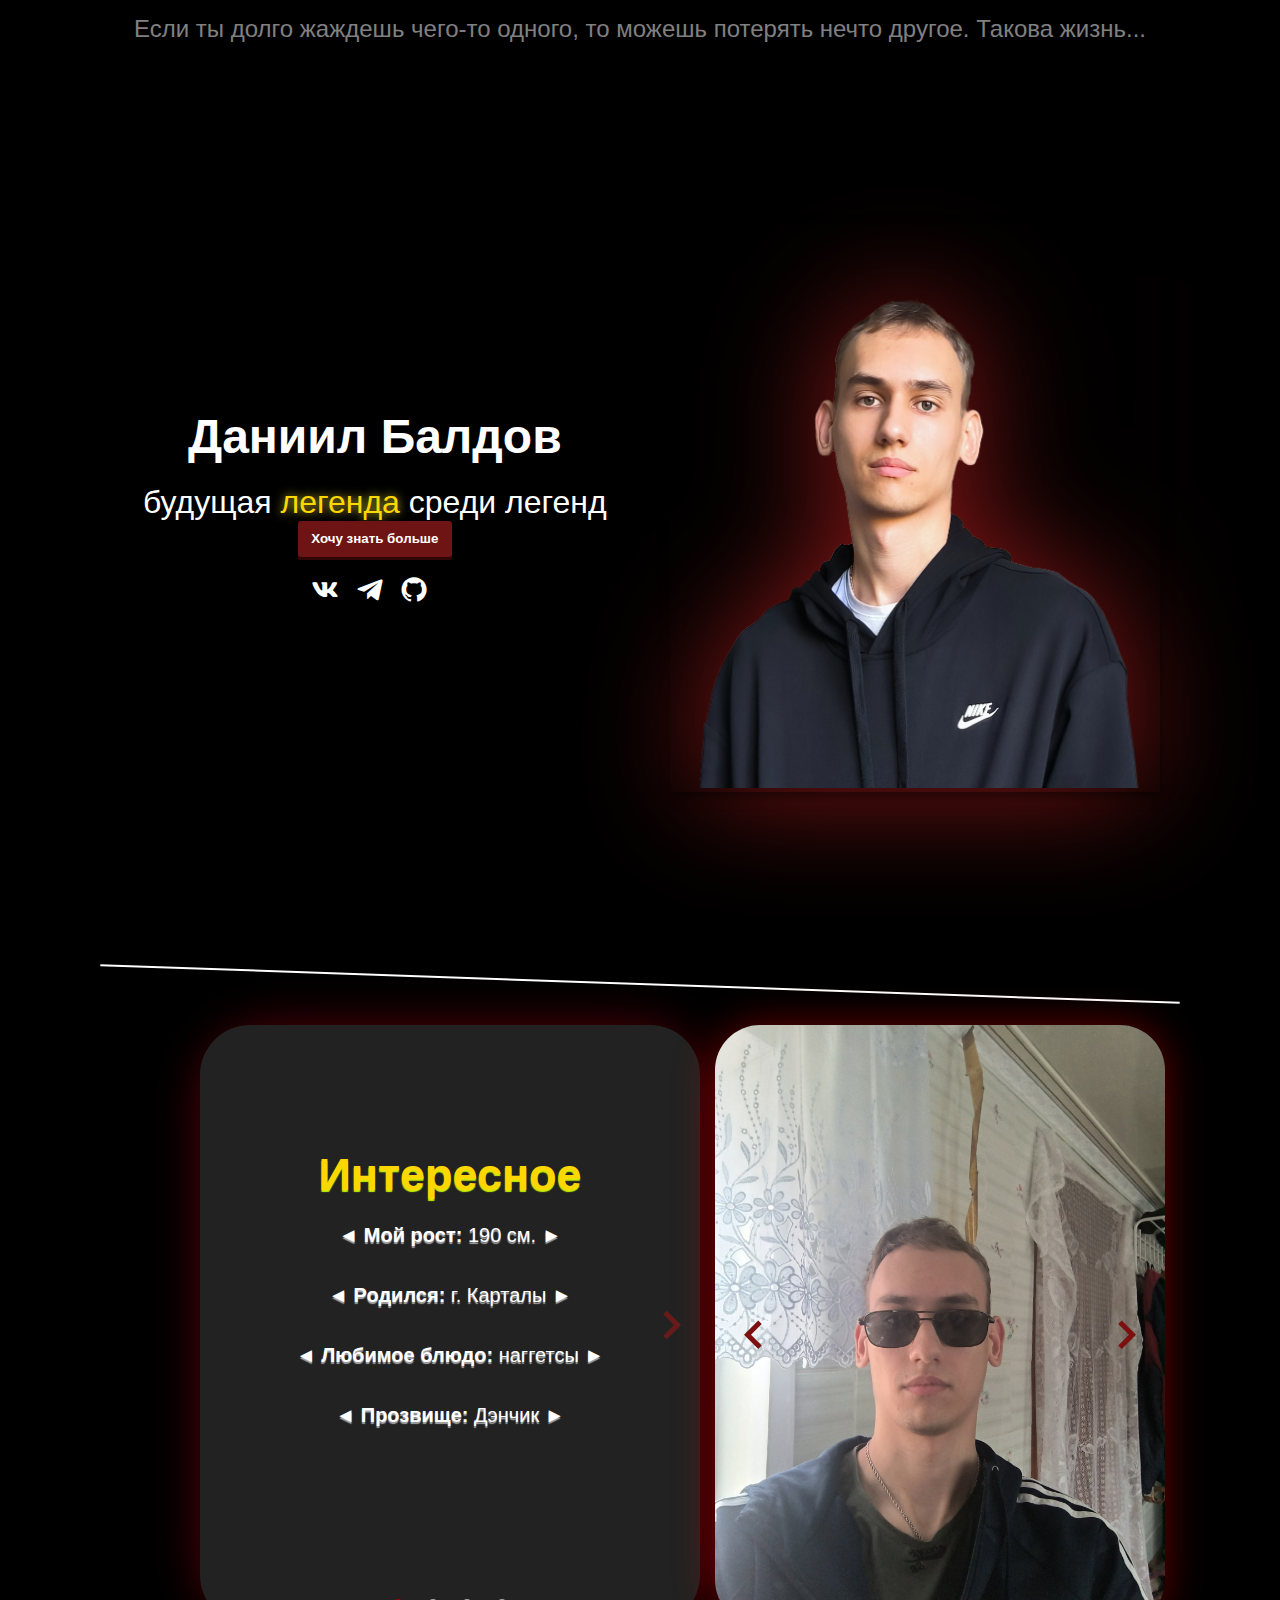
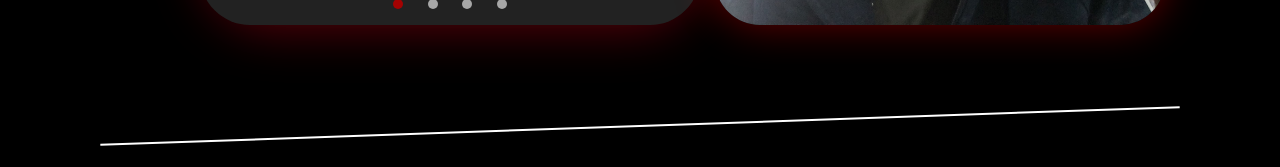
<file: index.html>
<!DOCTYPE html>
<html lang="ru">

<head>
  <meta charset="UTF-8">
  <meta name="viewport" content="width=device-width, initial-scale=1.0">
  <title> ДэнчикБэброу</title>

  <link rel="preconnect" href="https://fonts.gstatic.com">
  <link href="https://fonts.googleapis.com/css2?family=Montserrat:wght@300;400;500;600;700&display=swap"
    rel="stylesheet">

  <link rel="stylesheet" href="https://cdn.jsdelivr.net/npm/boxicons@latest/css/boxicons.min.css">

  <link rel="stylesheet" href="css/styles.css">
  <link rel="stylesheet" href="css/scrolltext.css">
  <link rel="stylesheet" href="css/scrollimg.css">
  <link rel="icon" href="img/ico.ico" type="image/x-icon">

  <script src="script.js"></script>
  
</head>

<body>

    <header class="header">
        <span class="logo">Если ты долго жаждешь чего-то одного, то можешь потерять нечто другое. Такова жизнь...
        </span>
      </header>
    
    <div class="full">
        <div class="leftcolon box">    

           
            <div class="about">
                <div class="ab">

                    <h1 class="priv">Даниил Балдов</h1>
                    <h2 class="name">будущая <span class="highlight">легенда</span> среди легенд</h2>
        
                    <button class="info-button" onclick="toggleInfo()">Хочу знать больше</button>
                    <div class="info-text" id="info">
                        Привет, ты уже узнал, что меня зовут Даниил, давай я расскажу тебе чуточку побольше.
                        <br />
                        Привет, ты уже узнал, что меня зовут Даниил, давай я расскажу тебе чуточку побольше. На данный момент я учусь на 3 курсе 
                        Южно-Уральского государственного университета и пытаюсь познать науку. Попутно погружаюсь в большой мир программирования, с большим интересом, конечно же.
                         Люблю покушать, прямо ОЧЕНЬ люблю покушать, поэтому обучился навыкам кулинарии. Если что, заглядывай, может даже накормлю, если попросишь. 
                        Для меня главной целью жизни является добиться всех поставленных целей и стать <span class="highlight">легендой</span> для моих настоящих и будущих близких людей. Но а пока, 
                        что буду бороться с ленью и идти вперед несмотря ни на что!
                    </div>

                </div>

                <div class="links">
                    <a href="https://vk.com/toru666" class="link"><i class='bx bxl-vk'></i></a>
                    <a href="https://t.me/X_ToRu_X" class="link"><i class='bx bxl-telegram'></i></a>
                    <a href="https://github.com/Toru2003" class="link"><i class='bx bxl-github'></i></a>
                </div>

            </div>

        </div>

        <div class="rightcolon">
            <img src="img/photo1.png" class="photo" alt="Фото 1">
        </div>




    </div>

    <hr class="hr-inclined-left">

    <div class="base">
        <div id="slider">
            <input type="radio" name="slider" id="slide1" checked>
            <input type="radio" name="slider" id="slide2">
            <input type="radio" name="slider" id="slide3">
            <input type="radio" name="slider" id="slide4">
            <div id="slides">
               <div id="overflow">
                  <div class="inner">
                     <div class="slide slide_1">
                        <div class="slide-content">
                           <h2 class="h2style">Интересное</h2>
                           <p class="texts2">◄ <b>Мой рост:</b> 190 см. ► </p>
                           <p class="texts2">◄ <b>Родился:</b> г. Карталы ►</p>
                           <p class="texts2">◄ <b>Любимое блюдо:</b> наггетсы ►</p>
                           <p class="texts2">◄ <b>Прозвище:</b> Дэнчик ►</p>
                        </div>
                     </div>
                     <div class="slide slide_2">
                        <div class="slide-content">
                           <h2 class="h2style">Полученные навыки </h2>
                           <p class="texts2"><b>Кулинария:</b> 10 lvl.</p>
                           <p class="texts2"><b>Харизма:</b> 7 lvl.</p>
                           <p class="texts2"><b>Философия:</b> 7 lvl.</p>
                           <p class="texts2"><b>Юмор:</b>10 lvl. </p>
                           <p class="texts2"><b>Адаптивность:</b> 7 lvl. </p>
                        </div>
                     </div>
                     <div class="slide slide_3">
                        <div class="slide-content">
                           <h2 class="h2style" style="margin:40px">Цитата по жизни</h2>
                           <p class="texts3"> <em>Судьба – это нечто</em>,</p>
                           <p class="texts3"> <em>что мы сами создаем</em>.</p>
                           <p class="texts3" style="text-align: right; margin: 0 60px"><em>Гатс</em></p>
                        </div>
                     </div>
                     <div class="slide slide_4">
                        <div class="slide-content">
                           <h2 class="h2style">Дополнительно</h2>
                           <p class="texts2">Почта: <a href="mailto:daniilbal2003@gmail.com" style="color: gold;">daniilbal2003@gmail.com</a></p>
                           <p class="texts2">номер телефона: <a href="tel:+79080426145" style="color: gold;">+79080426145</a></p>
                           <p class="texts2">Пишите по любому вопросу</p>
                        </div>
                     </div>
                  </div>
               </div>
            </div>
            <div id="controls">
               <label for="slide1"></label>
               <label for="slide2"></label>
               <label for="slide3"></label>
               <label for="slide4"></label>
            </div>
            <div id="bullets">
               <label for="slide1"></label>
               <label for="slide2"></label>
               <label for="slide3"></label>
               <label for="slide4"></label>
            </div>
         </div>

         <div class="slideimg-container">
            <img src="img/img1.jpg" alt="Image 1" class="slideimg">
            <img src="img/img2.jpg" alt="Image 2" class="slideimg">
            <img src="img/img3.jpg" alt="Image 3" class="slideimg">
            <img src="img/img4.jpg" alt="Image 3" class="slideimg">
            <img src="img/img5.jpg" alt="Image 3" class="slideimg">
            <i class='bx bx-chevron-left arrow' id="prevBtn"></i>
            <i class='bx bx-chevron-right arrow' id="nextBtn"></i>
        </div>
    </div>

    <hr class="hr-inclined-right">
 

</body>
</html>
</file>
<file: css/styles.css>
*,
::before,
::after {
  box-sizing: border-box;
}

body {
    background-color: black;
    margin: 0;
    color: white;
    font-family: 'Montserrat', sans-serif;
    margin-right: 100px;
    margin-left: 100px;
}



.highlight {
  color: gold;
  text-shadow:  0 0 10px rgba(255, 235, 59, 0.8);
}

body::-webkit-scrollbar {
    width: 4px;
    height: 15px;
  }
  body::-webkit-scrollbar-track {
    background: rgba(255, 166, 0, 0);        /* цвет дорожки */
  }
  body::-webkit-scrollbar-thumb {
    background-color: rgba(153, 17, 17, 0.623);
    border-radius: 20px;
  }


img {
    width: 100%;
    height: 100%;
  }
  
  h1,
  h2,
  h3 {
    margin: 0;
  }

  .header {
    width: 100%;
    padding: 15px 0;
  
  
    display: flex;
    justify-content: center;
    align-items: center;
  
    font-size: 24px;
    font-weight: 300;
    color: gray;
  }

.full {
    min-height: 100vh;
    display: flex;
    justify-content: center;
    align-items: center;
}

.leftcolon {
    max-width: 900px;
    width: 100%;
    margin: 0 auto;
    padding: 0 15px;
}

.box {
    display: grid;
    grid-template-columns: repeat(auto-fit, minmax( 290px,1fr));
    grid-gap: 20px;
}

.about {
    display: flex;
    flex-direction: column;
    justify-content: center;  
}

.priv {
    font-size: 48px;
    line-height: 1.1;
    margin-bottom: 20px;
}

.name {
    font-size: 32px;
    font-weight: 400;
}

.links {
  display:inline ;
    height: 30px;
    margin-top: 15px;
}

.link {
    margin-right: 10px;
    font-size: 30px;
    color: #ffffff;
}

.link:hover {
    color: #9b2323;
  }

.rightcolon {
    max-width: 500px;
    justify-self: center;
    overflow: hidden;
    animation: ava-animate 5s infinite alternate;
    box-shadow: 2px 5px 10px rgba(0, 0, 0, .5);
    margin: 20px;
    filter: drop-shadow(0 0 60px #881616);
  
}


.info-button {
  font-weight: 700;
  color: rgb(255, 255, 255) ;
  text-decoration: none;
  padding: .8em 1em calc(.8em + 3px);
  border-radius: 3px;
  background: rgb(110, 20, 20);
  box-shadow: 0 -3px rgb(48, 5, 5) inset;
  transition: 0.2s;
  border: none;
    
}

.info-button:hover { background: rgb(143, 11, 11); }
.info-button:active {
  background: rgb(87, 6, 13);
  box-shadow: 0 3px rgb(92, 8, 26) inset;
}

.info-text {
    display: none; 
    margin-top: 20px;
    opacity: 0; 
    animation: fadeIn 1s ease forwards; 
}



.base{
  display: flex;
  justify-content:space-evenly;
  margin-left: 100px;
  margin-bottom: 100px;
}


.hr-inclined-left { 
	margin: 25px 0 40px 0;
	padding: 0;
	height: 0;
	border: none;
	border-top: 2px solid #ffffff;
	transform:rotate(2deg);
}	

.hr-inclined-right { 
	margin: 25px 0 40px 0;
	padding: 0;
	height: 0;
	border: none;
	border-top: 2px solid #ffffff;
	transform:rotate(-2deg);
}


  @keyframes fadeIn {
    from {
        opacity: 0; /* Начало анимации с непрозрачности 0 */
        transform: translateY(-30px); /* Смещение текста вниз */
    }
    to {
        opacity: 1; /* Конечная непрозрачность 1 */
        transform: translateY(0); /* Завершение смещения текста */
    }
}
</file>
<file: css/scrolltext.css>
.slide-content {

    font-size: 30px; 
}

.texts {
   margin: 60px;
}

.texts2 {
   margin: 60px;
   font-size: 20px;
}



.h2style {
   color: gold;
   text-shadow: 0px 2px 1px rgb(204, 240, 1);
}


#slider {
    width: 500px;
    max-width: 100%;
    box-shadow: 3px 3px 50px rgba(233, 5, 24, 0.397);
    border-radius: 70px; 
 }
 #slider input[type=radio] {
    display: none;
 }
 #slider label {
    cursor:pointer;
    text-decoration: none;
 }

 #overflow {
    width: 100%;
    overflow: hidden;
 }
 #slide1:checked ~ #slides .inner {
    margin-left: 0;
 }
 #slide2:checked ~ #slides .inner {
    margin-left: -100%;
 }
 #slide3:checked ~ #slides .inner {
    margin-left: -200%;
 }
 #slide4:checked ~ #slides .inner {
    margin-left: -300%;
 }
 #slides .inner {
    transition: margin-left 800ms cubic-bezier(0.770, 0.000, 0.175, 1.000);
    width: 400%;
    line-height: 0;
    height: 600px;
    box-shadow: 3px 3px 50px rgba(255, 235, 59, 0.8);
 }
 #slides .slide {
    width: 25%;
    float:left;
    display: flex;
    flex-wrap: wrap;

    justify-content:center;
    align-items: center;
    height: 100%;
    color: #ffffff;
    text-shadow: 0px 2px 1px rgb(168, 168, 168);

 }
 #slides .slide_1 {
    background: #222222;
    border-radius: 50px;
 }
 #slides .slide_2 {
    background: #222222;
    border-radius: 50px;
 }
 #slides .slide_3 {
    background: #222222;
    border-radius: 50px;
 }
 #slides .slide_4 {
    background: #222222;
    border-radius: 50px;
 }
 #controls {
    margin: -180px 0 0 0;
    width: 100%;
    height: 50px;
    z-index: 3;
    position: relative;
 }

 #controls label {
    transition: opacity 0.2s ease-out;
    display: none;
    width: 50px;
    height: 50px;
    opacity: .4;
 }
 
 #controls label:hover {
    opacity: 1;
 }


 #slide1:checked ~ #controls label:nth-child(2),
 #slide2:checked ~ #controls label:nth-child(3),
 #slide3:checked ~ #controls label:nth-child(4),
 #slide4:checked ~ #controls label:nth-child(1) {
    background: url(/img/next.png) no-repeat;
    float:right;
    margin: -150px 10px 0 0;
    display: block;
 }

 #bullets {
    margin: 100px 0 0;
    text-align: center;
 }

 #bullets label {
    display: inline-block;
    width: 10px;
    height: 10px;
    border-radius:100%;
    background: #a7a7a7;
    margin: 0 10px;
 }

 #slide1:checked ~ #bullets label:nth-child(1),
 #slide2:checked ~ #bullets label:nth-child(2),
 #slide3:checked ~ #bullets label:nth-child(3),
 #slide4:checked ~ #bullets label:nth-child(4) {
    background: #a30202;
 }
</file>
<file: css/scrollimg.css>
body {
    font-family: Arial, sans-serif;
    text-align: center;
}

.slideimg-container {
    position: relative;
    max-width: 500px;
    margin: 0 auto;
}

.slideimg {
    display: none;
    max-width: 100%;
    border-radius: 45px;  
    box-shadow: 0 0 40px rgba(243, 0, 0, 0.418);
    height: 600px; 
    width: auto;  
}
.arrow {
    width: 40px;   
    height: 40px;  
    cursor: pointer;
    position: absolute;
    top: 50%;
    transform: translateY(-50%);
}

#prevBtn {
    left: 10px;
}

#nextBtn {
    right: 30px;
}

.arrow {
    font-size: 60px;
    transition: all 0.2s ease; 
    color: #7c0f0f; 
    text-shadow: none; 
}

.arrow:hover {
    font-size: 65px; 
    color: #ff5d5d; 
    text-shadow: 2px 2px 5px rgba(0, 0, 0, 0.5);
}
</file>
